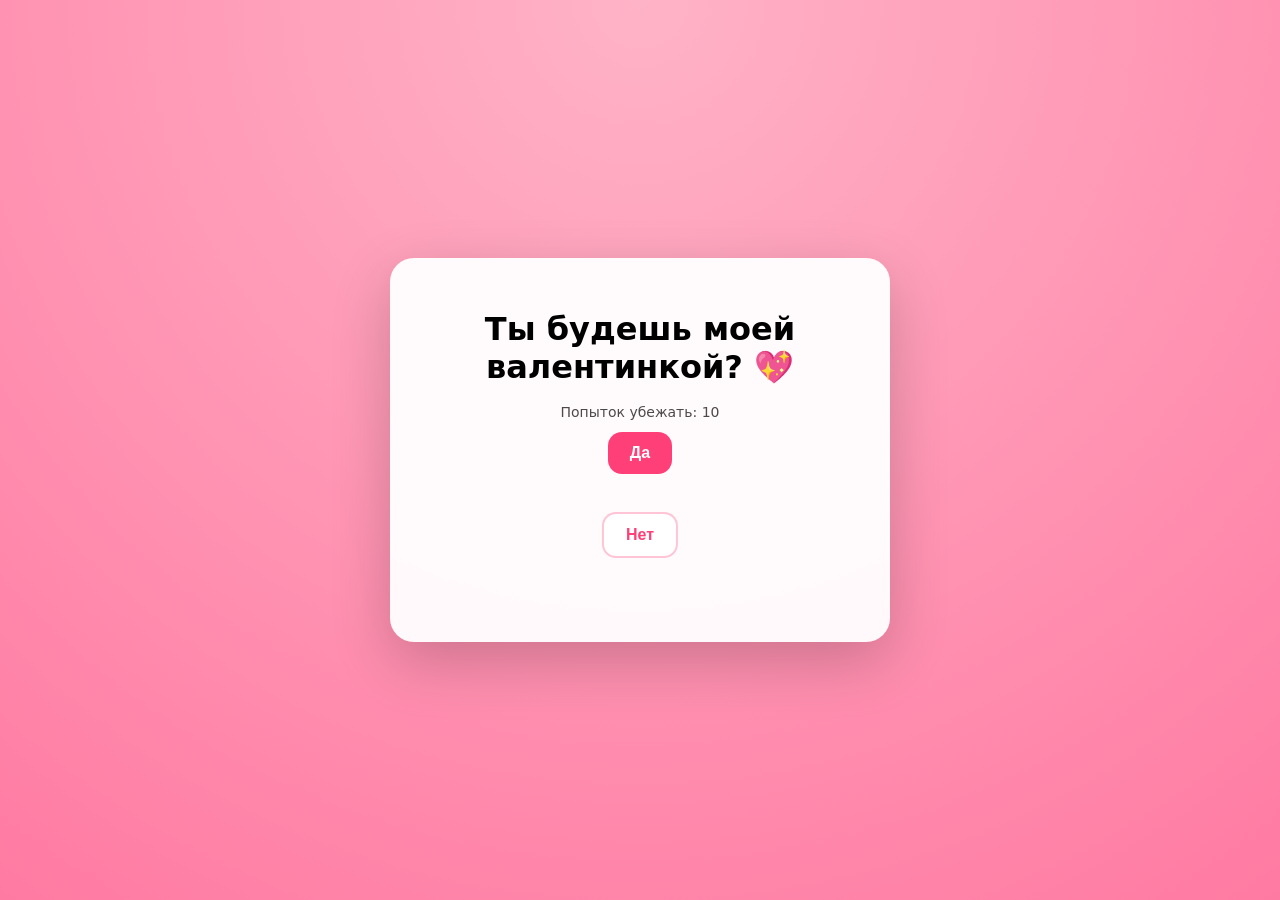
<file: index.html>
<!doctype html>
<html lang="ru">
<head>
  <meta charset="UTF-8" />
  <meta name="viewport" content="width=device-width, initial-scale=1.0" />
  <title>Валентинка</title>

  <style>
    :root {
      --bg1: #ff7aa2;
      --bg2: #ffb3c7;
      --card: rgba(255,255,255,0.95);
    }

    * { box-sizing: border-box; }

    body {
      margin: 0;
      min-height: 100vh;
      display: flex;
      align-items: center;
      justify-content: center;
      background: radial-gradient(circle at top, var(--bg2), var(--bg1));
      font-family: system-ui, Arial, sans-serif;
    }

    .card {
      background: var(--card);
      padding: 30px;
      border-radius: 24px;
      text-align: center;
      width: min(500px, 90%);
      box-shadow: 0 20px 60px rgba(0,0,0,0.2);
    }

    h1 {
      font-size: 32px;
      margin-bottom: 18px;
    }

    .counter {
      font-size: 14px;
      opacity: 0.7;
      margin-bottom: 12px;
    }

    .actions {
      position: relative;
      height: 160px;
      margin-bottom: 20px;
    }

    button {
      padding: 12px 22px;
      font-size: 16px;
      font-weight: 700;
      border-radius: 14px;
      border: none;
      cursor: pointer;
    }

    .yes {
      background: #ff3f78;
      color: white;
    }

    .no {
      background: white;
      color: #ff3f78;
      border: 2px solid rgba(255,63,120,0.3);
      position: absolute;
      left: 50%;
      top: 80px;
      transform: translateX(-50%);
      transition: left 0.15s ease, top 0.15s ease;
    }

    .result {
      font-size: 20px;
      font-weight: 800;
      opacity: 0;
      transition: opacity 0.2s ease;
    }

    .show {
      opacity: 1;
    }
  </style>
</head>
<body>

  <div class="card">
    <h1>Ты будешь моей валентинкой? 💖</h1>
    <div class="counter" id="counter">Попыток убежать: 10</div>

    <div class="actions" id="actions">
      <button class="yes" id="yesBtn">Да</button>
      <button class="no" id="noBtn">Нет</button>
    </div>

    <div class="result" id="result"></div>
  </div>

  <script>
    const yesBtn = document.getElementById("yesBtn");
    const noBtn = document.getElementById("noBtn");
    const result = document.getElementById("result");
    const actions = document.getElementById("actions");
    const counter = document.getElementById("counter");

    let escapesLeft = 10;

    yesBtn.addEventListener("click", () => {
      result.textContent = "Я так и знал 💘";
      result.classList.add("show");
    });

    noBtn.addEventListener("mouseenter", () => {
      if (escapesLeft <= 0) return;

      const area = actions.getBoundingClientRect();
      const btn = noBtn.getBoundingClientRect();

      const maxX = area.width - btn.width;
      const maxY = area.height - btn.height;

      const x = Math.random() * maxX;
      const y = Math.random() * maxY;

      noBtn.style.left = `${x}px`;
      noBtn.style.top = `${y}px`;

      escapesLeft--;
      counter.textContent = `Попыток убежать: ${escapesLeft}`;
    });

    noBtn.addEventListener("click", () => {
      if (escapesLeft <= 0) {
        result.textContent = "Выбора нет 😏";
        result.classList.add("show");
      }
    });
  </script>

</body>
</html>
</file>
